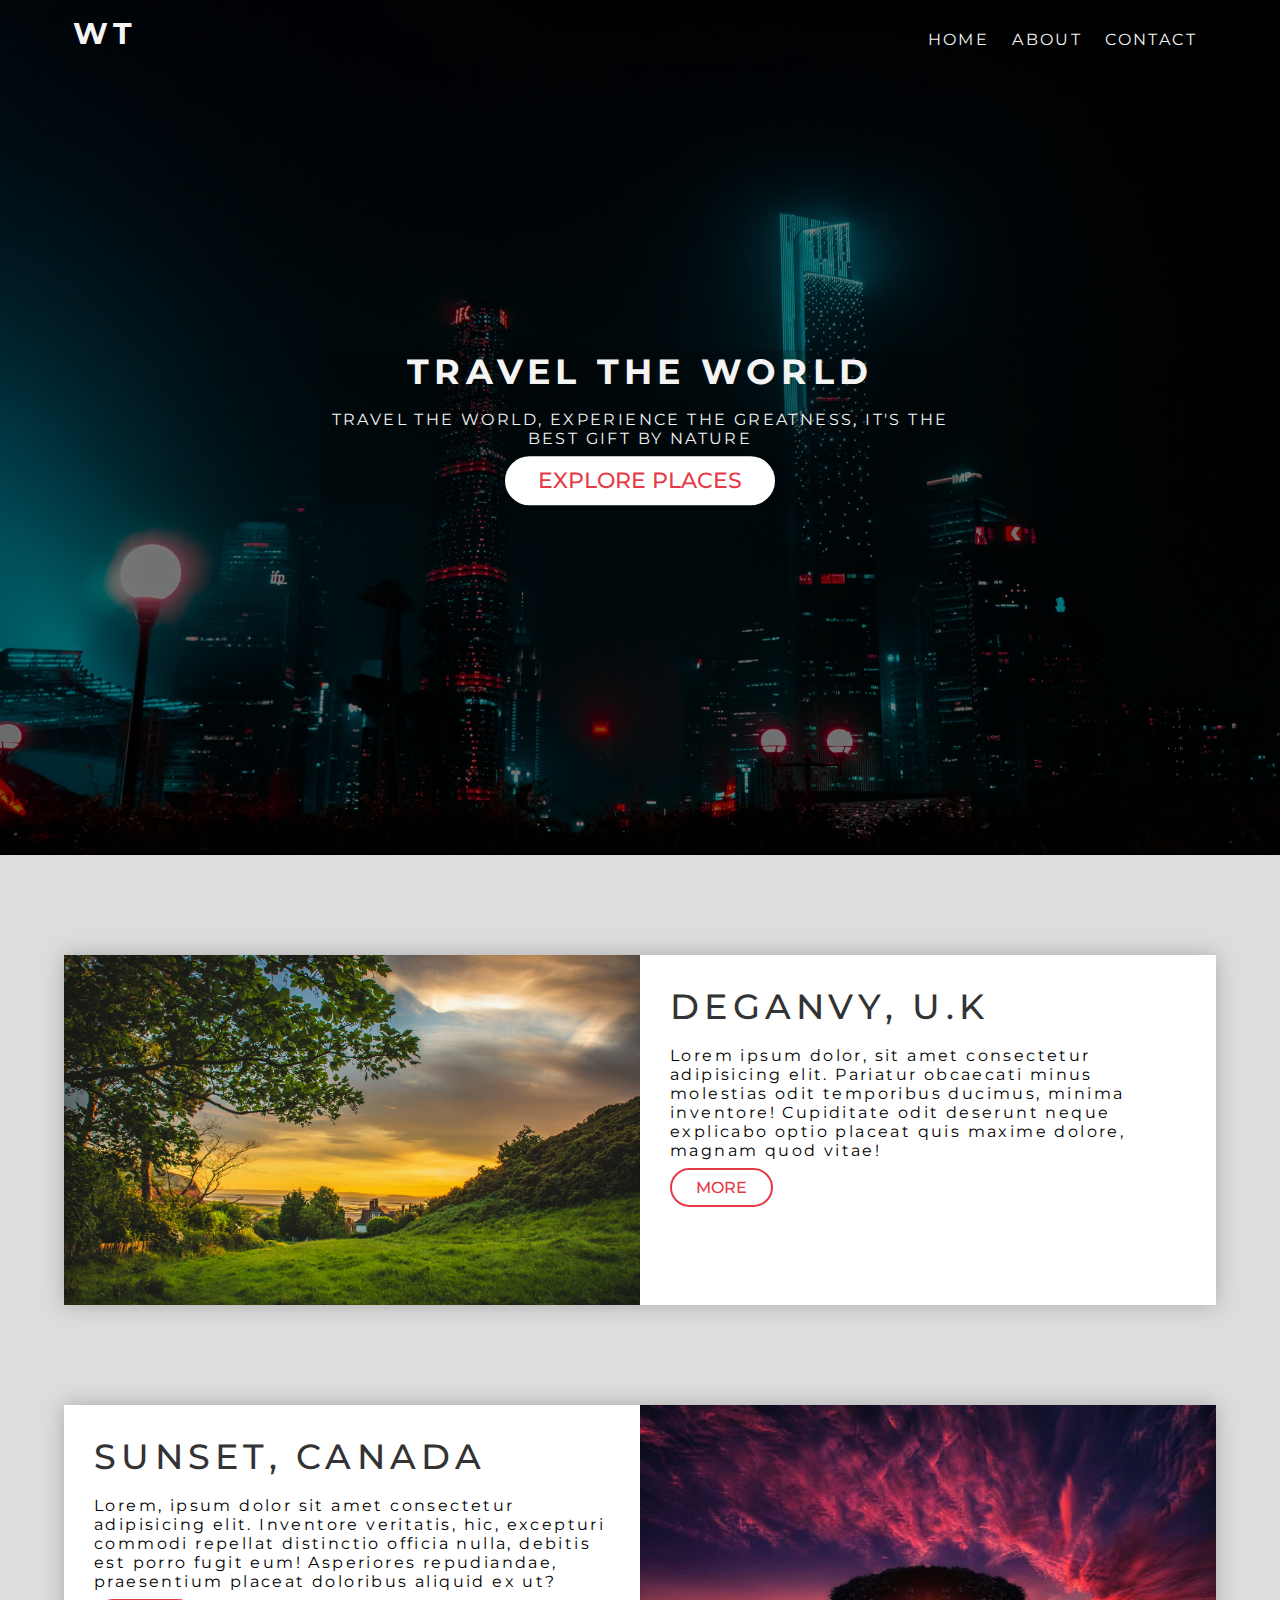
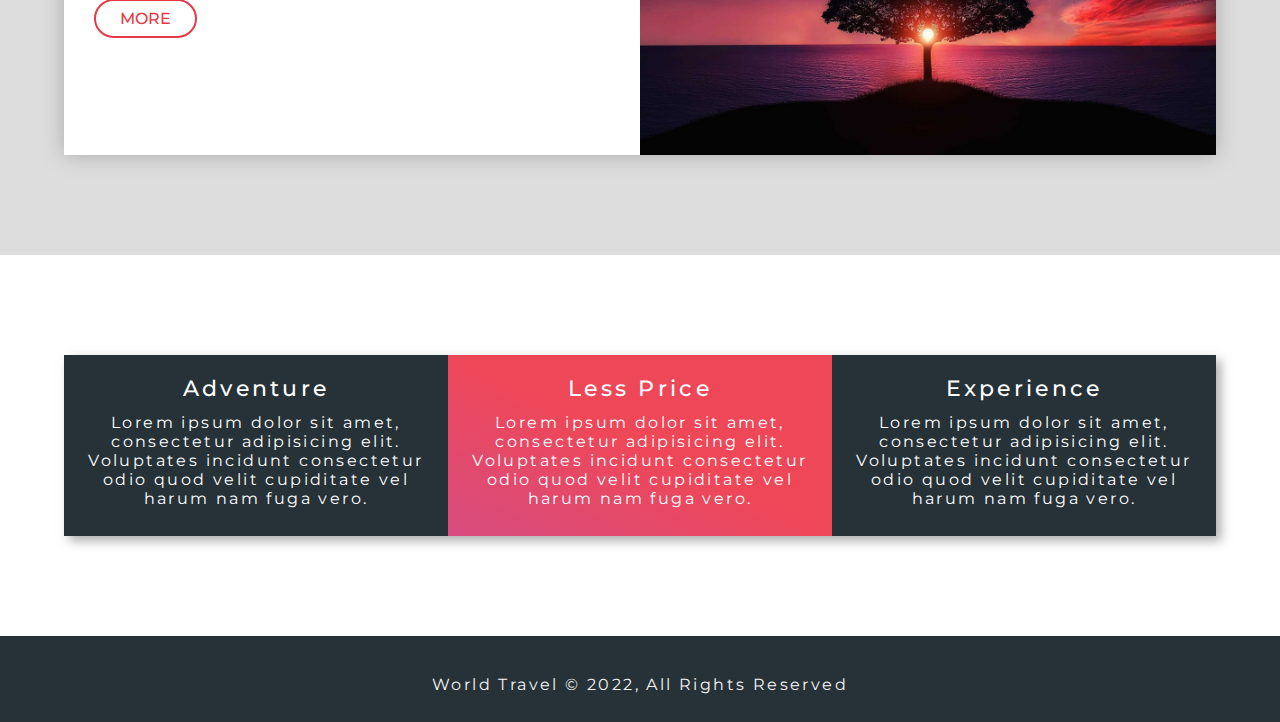
<file: Travel Website/index.html>
<!DOCTYPE html>
<html lang="en">
<head>
    <meta charset="UTF-8">
    <meta http-equiv="X-UA-Compatible" content="IE=edge">
    <meta name="viewport" content="width=device-width, initial-scale=1.0">
    <link rel="stylesheet" href="https://cdnjs.cloudflare.com/ajax/libs/font-awesome/6.1.1/css/all.min.css" integrity="sha512-KfkfwYDsLkIlwQp6LFnl8zNdLGxu9YAA1QvwINks4PhcElQSvqcyVLLD9aMhXd13uQjoXtEKNosOWaZqXgel0g==" crossorigin="anonymous" referrerpolicy="no-referrer" />
    <title>Travel Website | Welcome</title>
    <link rel="stylesheet" href="./CSS/style.css">
</head>
<body>
    <header class="header">
        <nav class="navbar">
            <div class="container">
                <h1 class="logo lg-heading text-light">
                    <a href="./index.html">WT</a>
                </h1>
                <ul class="nav-items">
                    <li class="nav-item"><a href="./index.html">Home</a></li>
                    <li class="nav-item"><a href="./about.html">About</a></li>
                    <li class="nav-item"><a href="./contact.html">Contact</a></li>
                </ul>
            </div>
        </nav>

        <div class="header-content">
            <h1 class="lg-heading text-light">travel the world</h1>
            <p class="text-light">travel the world, experience the greatness, it's the best gift by nature</p>
            <a href="#explore-places" class="btn btn-primary text-red md-heading">Explore Places</a>
        </div>
    </header>

    <section class="showcase" id="explore-places">
        <div class="container">
            <div class="row row1">
                <div class="img-box">
                    <img src="./img/showcase-photo3.jpg" alt="Image description">
                </div>
                <div class="text-box">
                    <h2 class="lg-heading text-black ">DEGANVY, U.K</h2>
                    <p class="text-grey">Lorem ipsum dolor, sit amet consectetur adipisicing elit. 
                       Pariatur obcaecati minus molestias odit temporibus ducimus,
                       minima inventore! Cupiditate odit deserunt neque explicabo 
                       optio placeat quis maxime dolore, magnam quod vitae!</p>
                       <a href="./about.html" class="btn btn-secondary text-red">More</a>
                </div>
            </div>
            <div class="row row2">
                <div class="img-box">
                    <img src="./img/showcase-photo1.jpg" alt="">
                </div>
                <div class="text-box">
                    <h2 class="lg-heading text-black ">SUNSET, CANADA</h2>
                    <p class="text-grey" >Lorem, ipsum dolor sit amet consectetur adipisicing elit.
                       Inventore veritatis, hic, excepturi commodi repellat distinctio 
                       officia nulla, debitis est porro fugit eum! Asperiores repudiandae, 
                       praesentium placeat doloribus aliquid ex ut?</p>
                       <a href="./about.html" class="btn btn-secondary text-red">More</a>
                </div>
            </div>
        </div>
    </section>

    <section class="features">
        <div class="container">
            <div class="box-wrapper">
                <div class="box box-1">
                    <i class="fas fa-route fa-2x text-red"></i>
                    <h2 class="md-heading">Adventure</h2>
                    <p>Lorem ipsum dolor sit amet, consectetur adipisicing elit. Voluptates 
                       incidunt consectetur odio quod velit cupiditate vel harum nam fuga vero.</p>
                </div>
                <div class="box box-2">
                    <i class="fas fa-strikethrough fa-2x"></i>
                 <h2 class="md-heading">Less Price</h2>
                    <p>Lorem ipsum dolor sit amet, consectetur adipisicing elit. Voluptates 
                        incidunt consectetur odio quod velit cupiditate vel harum nam fuga vero.</p>
                </div>
                <div class="box box-3">
                    <i class="fas fa-user-check fa-2x text-red"></i>
                    <h2 class="md-heading">Experience</h2>
                    <p>Lorem ipsum dolor sit amet, consectetur adipisicing elit. Voluptates 
                        incidunt consectetur odio quod velit cupiditate vel harum nam fuga vero.</p>
                </div>
            </div>
        </div>
    </section>

    <footer class="footer">
        <div class="social-media-links">
            <a href="https://www.facebook.com/"><i class="fab fa-facebook fa-4x text-light"></i></a>
            <a href="https://twitter.com/"><i class="fab fa-instagram fa-4x text-light"></i></a>
            <a href="https://www.instagram.com/"><i class="fab fa-twitter fa-4x text-light"></i></a>
        </div>
        <p>World Travel &copy; 2022, All Rights Reserved</p>
    </footer>
</body>
</html>
</file>
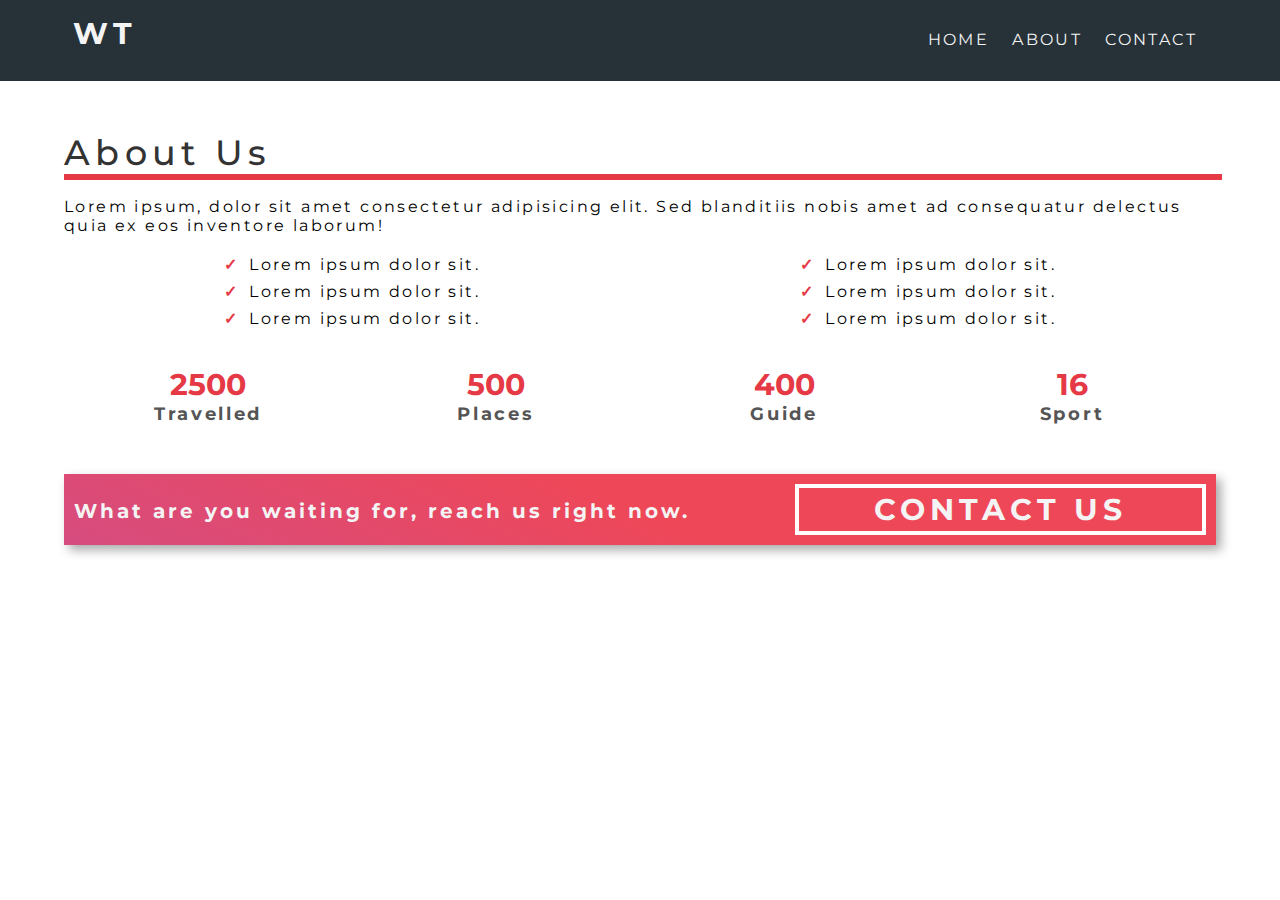
<file: Travel Website/about.html>
<!DOCTYPE html>
<html lang="en">
<head>
    <meta charset="UTF-8">
    <meta http-equiv="X-UA-Compatible" content="IE=edge">
    <meta name="viewport" content="width=device-width, initial-scale=1.0">
    <link rel="stylesheet" href="https://cdnjs.cloudflare.com/ajax/libs/font-awesome/6.1.1/css/all.min.css" integrity="sha512-KfkfwYDsLkIlwQp6LFnl8zNdLGxu9YAA1QvwINks4PhcElQSvqcyVLLD9aMhXd13uQjoXtEKNosOWaZqXgel0g==" crossorigin="anonymous" referrerpolicy="no-referrer" />
    <title>Travel Website | About Page</title>
    <link rel="stylesheet" href="./CSS/style.css">
</head>
<body>
    <nav class="navbar bg-dark">
        <div class="container">
            <h1 class="logo lg-heading text-light">
                <a href="./index.html">WT</a>
            </h1>
            <ul class="nav-items">
                <li class="nav-item"><a href="./index.html">Home</a></li>
                <li class="nav-item"><a href="./about.html">About</a></li>
                <li class="nav-item"><a href="./contact.html">Contact</a></li>
            </ul>
        </div>
    </nav>

    <section class="about">
        <div class="container">
            <h2 class="lg-heading text-black about-heading">About Us</h2>
            <p class="text-grey">Lorem ipsum, dolor sit amet consectetur adipisicing elit. Sed blanditiis nobis amet ad consequatur delectus quia ex eos inventore laborum!</p>
            <div class="about-wrapper">
                <div class="left">
                    <ul>
                        <li>Lorem ipsum dolor sit.</li>
                        <li>Lorem ipsum dolor sit.</li>   
                        <li>Lorem ipsum dolor sit.</li>      
                    </ul>
                </div>
                <div class="right">
                    <ul>
                        <li>Lorem ipsum dolor sit.</li>
                        <li>Lorem ipsum dolor sit.</li>   
                        <li>Lorem ipsum dolor sit.</li>      
                    </ul>
                </div>
            </div>    
            
            <div class="counts">
                <div class="count-item count-item1 ">
                    <span>2500</span> 
                    <p>Travelled</p>
                </div>
                <div class="count-item count-item2">
                    <span>500</span>
                    <p>Places</p>
                </div>
                <div class="count-item count-item3">
                    <span>400</span>
                    <p>Guide</p>
                </div>
                <div class="count-item count-item4">
                    <span>16</span>
                    <p>Sport</p>
                </div>
            </div>

            <div class="cta-banner">
                <div class="cta-banner-left">
                    <p class="cta-line">What are you waiting for, reach us right now.</p>
                </div>
                <div class="cta-banner-right ">
                    <a href="./contact.html" class="btn-cta">Contact Us</a>
                </div>
            </div>
        </div>
    </section>
</body>
</html>
</file>
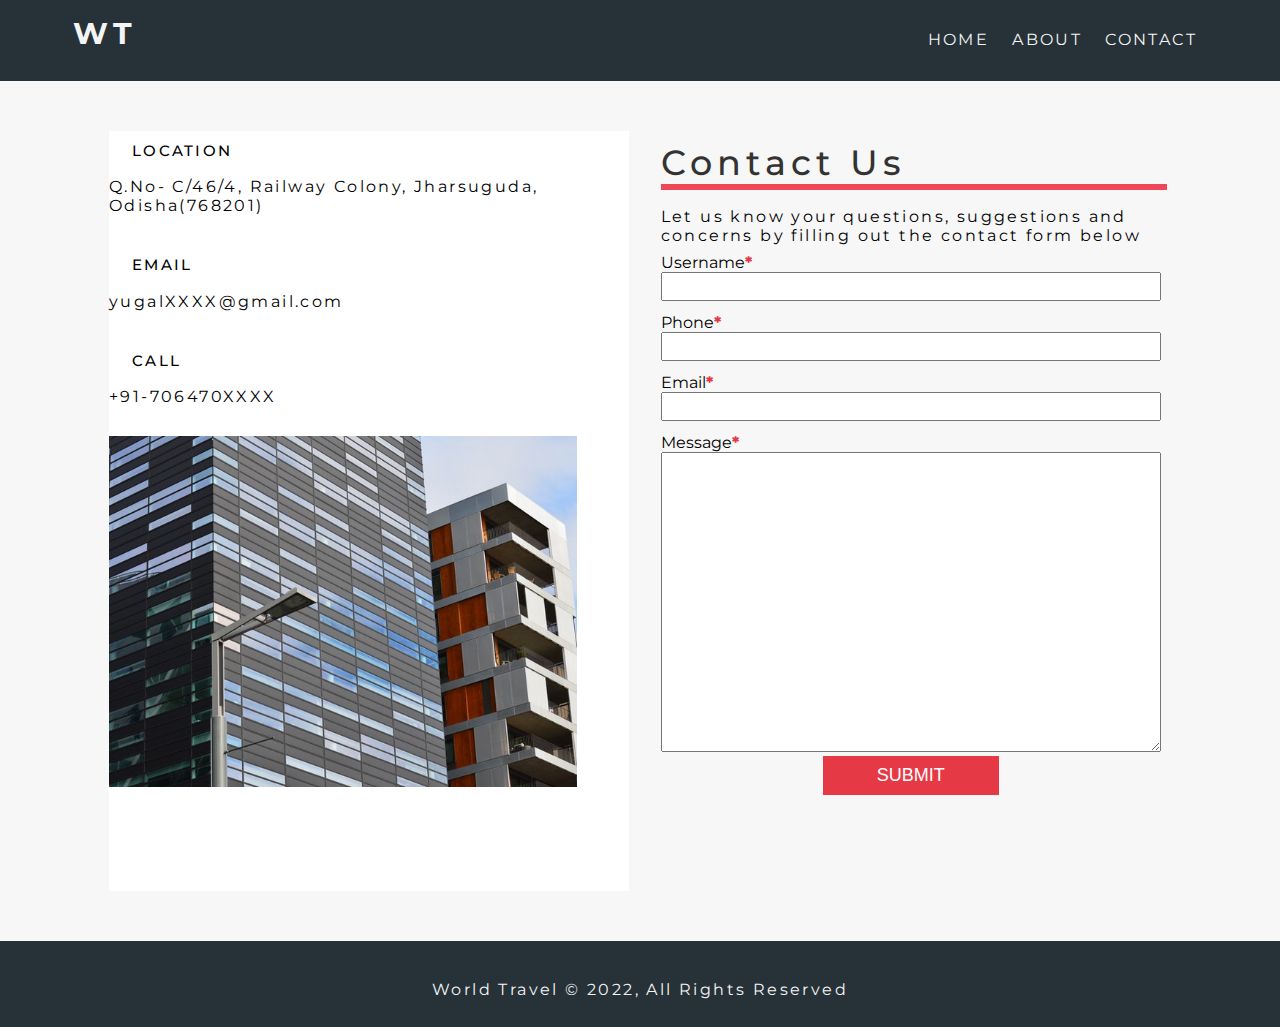
<file: Travel Website/contact.html>
<!DOCTYPE html>
<html lang="en">
<head>
    <meta charset="UTF-8">
    <meta http-equiv="X-UA-Compatible" content="IE=edge">
    <meta name="viewport" content="width=device-width, initial-scale=1.0">
    <link rel="stylesheet" href="https://cdnjs.cloudflare.com/ajax/libs/font-awesome/6.1.1/css/all.min.css" integrity="sha512-KfkfwYDsLkIlwQp6LFnl8zNdLGxu9YAA1QvwINks4PhcElQSvqcyVLLD9aMhXd13uQjoXtEKNosOWaZqXgel0g==" crossorigin="anonymous" referrerpolicy="no-referrer" />
    <title>Travel Website | Contact Page</title>
    <link rel="stylesheet" href="./CSS/style.css">
</head>
<body>
    <nav class="navbar bg-dark">
        <div class="container">
            <h1 class="logo lg-heading text-light">
                <a href="./index.html">WT</a>
            </h1>
            <ul class="nav-items">
                <li class="nav-item"><a href="./index.html">Home</a></li>
                <li class="nav-item"><a href="./about.html">About</a></li>
                <li class="nav-item"><a href="./contact.html">Contact</a></li>
            </ul>
        </div>
    </nav>

    <section class="contact-form">
        <div class="form-wrapper">
            <div class="container">
                <div class="company-address">
                    <div class="address-group">
                        <i class="fas fa-map-marker alt fa-3x text-red "></i>
                        <h2 class="text-grey">Location</h2>
                        <p>Q.No- C/46/4, Railway Colony, Jharsuguda, Odisha(768201)</p>
                    </div>
                    <div class="address-group">
                        <i class=" far fa-envelope fa-3x text-red "></i>
                        <h2 class="text-grey">Email</h2>
                        <p>yugalXXXX@gmail.com</p>
                    </div>
                    <div class="address-group">
                        <i class="fas fa-phone-square-alt fa-3x text-red "></i>
                        <h2 class="text-grey">Call</h2>
                        <p>+91-706470XXXX</p>
                    </div>
                    <img src="./img/company-img.jpg" alt="Company Image">
                </div>
    
                <form action="" class="form">
                    <h1 class="lg-heading text-black">Contact Us</h1>
                    <p class="text-grey">Let us know  your questions, suggestions and concerns by filling out the contact form below </p>
    
                    <div class="form-group">
                        <label for="username">Username</label>
                        <input type="text" name="username" required>
                    </div>
    
                    <div class="form-group">
                        <label for="phone">Phone</label>
                        <input type="text" name="phone" required>
                    </div>
    
                    <div class="form-group">
                        <label for="email">Email</label>
                        <input type="email" name="email" required>  
                    </div>
                        
                    <div class="form-group"></div>
                        <label for="message">Message</label>
                        <textarea name="" id="message"></textarea>
                        <button type="submit" class="form-btn">Submit</button>
                    </div> 
                    
                </form>
            </div>
        </div>
    </section>

    <footer class="footer">
        <div class="social-media-links">
            <a href="https://www.facebook.com/"><i class="fab fa-facebook fa-4x text-light"></i></a>
            <a href="https://twitter.com/"><i class="fab fa-instagram fa-4x text-light"></i></a>
            <a href="https://www.instagram.com/"><i class="fab fa-twitter fa-4x text-light"></i></a>
        </div>
        <p>World Travel &copy; 2022, All Rights Reserved</p>
    </footer>
    
</body>
</html>
</file>
<file: Travel Website/CSS/style.css>
@import url('https://fonts.googleapis.com/css2?family=Montserrat:wght@300;400;500;700&display=swap');

*{
    margin: 0;
    padding: 0;
    box-sizing: border-box;
}

/* ################### html-element styling ############# */

html{
    font-size: 62.5%;
}

body{
    font-family: 'Montserrat' ,'sans-serif';
}

ul li{
    list-style: none;
}

a{
    font-size: 1.6rem;
    text-decoration: none;
}

p , li{
    font-size: 1.6rem;
    margin-bottom: 0.5em;
    letter-spacing: 0.15em;

}

h1 , h2 , h3{
    margin-bottom: 0.5em;
    letter-spacing: 0.15em;
    font-weight: 500;
}

/* ########################## utility classes ################ */

.container{
    max-width: 1200px;
    width: 90%;
    margin: 0 auto;
}

.lg-heading{
    font-size: 3.5rem;
}

.md-heading{
    font-size: 2.2rem;
}

.text-red{
    color: #e63946;
}

.text-light{
    color: #f4f4f4;
}

.text-black{
    color: #333;
}

.text-gray{
    color: #555555;
}

.bg-dark{
   background: #263238; 
}

.btn{
    display: inline-block;
    padding: 0.5em 1.5em;
    font-weight: 500;
    text-transform: uppercase;
    margin: 0}

.btn-primary{
    background-color: white;
    border-radius: 10em;
}

.btn-secondary{
    border: 2px solid #e63946;
    border-radius: 1.5em;
    color: #e63946;
    background: #fff;
}

.btn-primary:hover{
    background-color: #ddd;
}

.btn-secondary:hover{
    background-color: #fcf3f2;
}

/* ################### header styling ################# */

.header{
    position: relative;
    height: 95vh;
    background-image: linear-gradient(rgba(0,0,0,0.5), rgba(0,0,0,0.5)),  url('../img/header-image.jpg');
    background-position: center;
    background-size: cover;
    background-repeat: no-repeat;
}
.navbar{
    padding: 1rem;
}

.navbar .logo{
    float: left;
}

.navbar .nav-items{
    float: right;
    margin-top: 1rem;
    text-transform: uppercase;
}

.navbar .nav-item{
    display: inline-block ;
    padding: 1rem;
}

.navbar a:link , .navbar a:visited{
    color: #f4f4f4;
}

.navbar a{
    padding-bottom: 0.3rem;
}

.navbar h1 a{
    padding-bottom: 0.3rem;
    font-weight: bold;
    font-size: 3rem;
}

.navbar a:hover{
    border-bottom: 1px solid #fff;
}

.navbar::after{
    content: "";
    display: block;
    clear: both;
}

/* ################ header content styling ############ */

.header-content{
    position: absolute;
    text-align: center;
    top: 50%;
    left: 50%;
    transform: translate(-50% , -50%);
    background: linear-gradient(rgba(0,0,0,0.2),rgba(0,0,0,0.2));
}

.header-content h1{
    text-transform: uppercase;
    font-weight: 700;
}

.header-content p{
    text-transform: uppercase;
}

/* ################# showcase section styling ############### */
.showcase{
    background: #ddd;
    padding: 10rem 0;
}

.row{
    height: 350px;
    background: #fff;
    box-shadow: 0px 0px 20px 0px #aaa;
}

.row1{
    margin-bottom: 10rem;
}

.row1 .img-box , .row2 .text-box{
    float: left;
    width: 50%;
}

.row1 .text-box , .row2 .img-box{
    float: right;
    width: 50%;
}

.row .img-box{
    height: 100%;
}


.row .text-box{
    padding: 3rem;
}

.row .img-box img{
    display: inline-block;
    width:100%;
    height: 100%;
    object-fit: cover;
}

.row::after{
    content: "";
    display: block;
    clear: both;
}

/* ################## feature section styling ############# */

.features{
    padding: 10rem 0;
}

.box-wrapper{
    box-shadow: 5px 5px 10px rgba(102 , 102 ,102 , 0.521);
}

.box{
    width: 33.333333%;
    float: left;
    padding: 2rem;
    text-align: center;
}

.box-1 , .box-3{
    background-color: #263238;
    color: white;
}

.box-2{
    background: linear-gradient(25deg , #d64c7f , #ee4758 50%);
    color: white;
}

.box-wrapper::after{
    content: "";
    display: block;
    clear: both;
}

/* ################### footer styling ################ */
.footer{
    background: #263238;
    color: #f4f4f4;
    padding: 2rem;
    text-align: center;
}

.social-media-links i {
    margin: 2rem;
}

/* ###################### about page styling ##################### */

.about{
    padding: 5rem 0;
}

/* .about-heading{
    border-bottom: 6px solid #e63946 ;
} */

.about-heading::after{
    content: '';
    display: block;
    border: 3px solid #e63946 ;
    width: 100%;
}

/* ############ about wrapper ############ */

.about-wrapper{
    text-align: center;
    margin-top: 2rem;
}

.about-wrapper .left{
    float: left;
    width: 50%;
}

.about-wrapper .right{
    float: right;
    width: 50%;
}

.about-wrapper::after{
    content: "";
    display: block;
    clear: both;
}

.about-wrapper li::before{
    content: "\2713";
    color: #e63946;
    font-weight: bold;
    padding-right: 1rem;
}

/* ################### count style ############### */

.counts{
    margin-top: 3rem ;
}

.count-item{
    width: 25%;
    text-align: center;
    float: left;
}

.counts::after{
    content: "";
    display: block;
    clear: both;
}

.count-item span{
    font-size: 3rem;
    font-weight: 700;
    color: #e63946;
}

.count-item p{
    font-weight: 700;
    color: #555;
    font-size: 1.8rem;
}

/* ############### banner styling ############# */

.cta-banner{
    background: linear-gradient(25deg , #d64c7f , #ee4758 50%);
    color: #f4f4f4;
    padding: 1rem;
    box-shadow: 5px 5px 10px #00000057;
    margin-top: 4rem;
}

.cta-banner-left{
    width: 60%;
    float: left;
}

.cta-banner-right{
    width: 40%;
    float: right;
    text-align: right ;
}

.btn-cta{
    text-align: center;
    display: inline-block;
    font-weight: 700;
    font-size: 3rem;
    text-transform: uppercase;
    border: 4px solid white;
    padding: 0.3rem 2.5em;
    letter-spacing: 0.5rem;
    color: #f4f4f4;

}

.cta-line{
    font-weight: 700;
    font-size: 2rem;
    margin-top: 1.5rem;
}

.cta-banner::after{
    content: "";
    display: block;
    clear: both;
}

/* ################ contact page styling ############# */
.contact-form{
    padding: 5rem;
    background: #f7f7f7;
}

.form-wrapper::after{
    content: "";
    display: block;
    clear: both;
}

.form-wrapper .company-address{
    height: 760px;
    background: #fff;
    float: left;
    width: 49%;
}

.form-wrapper .company-address i{
    display: inline-block;
    margin-right: 1rem;
}

.form-wrapper .address-group{
    margin-bottom: 3rem;
}

.form-wrapper .company-address img{
    width: 90%;
    min-height: 35rem ;
    object-fit: cover;
    object-position: right;
}

.form-wrapper .company-address h2{
    display: inline-block;
    text-transform: uppercase;
    padding: 1rem;
}

/* ############### form styling ############ */
.form-wrapper .form{
    height: 760px;
    font-size: 1.6rem;
    float: right;
    width: 49%;
    padding: 1rem;
}

.form h1::after{
    content: "";
    display: block;
    border: 3px solid #ee4758;
    width: 100%;
}

.form-wrapper .form label{
    display: block;
}

.form-wrapper .form input{
    padding: 0.5rem;
    width: 100%;
}

.form-wrapper .form .form-group{
    margin-bottom: 1.2rem;
}

.form-wrapper .form label::after{
    content: "*";
    color: #e63946;
    font-weight: 800;
}

.form-wrapper .form textarea{
    width: 100%;
    height: 300px;
}

.form-btn{
    display: block;
    margin: 0 auto;
    padding: 0.5em 3em;
    font-size: 1.8rem;
    text-transform: uppercase;
    background: #e63946;
    color: #fff;
    outline: none;
    border: none;
    cursor: pointer;
}

/* ###################### media queries ################  */

@media (max-width: 500px){
    html{
        font-size: 50%;
    }

    .navbar .nav-items , .navbar .logo{
        float: none;
        display: block;
        text-align: center;
        width: 100%;
    }

    .row{
        height: auto;
        width: 100%;
    }

    .row .img-box , .row .text-box{
        float: none;
        width: 100%;
        text-align: center;
    }

    .features .box{
        float: none;
        width: 100%;
        height: auto;
        text-align: center;
        box-shadow: 5px 5px 10px rgba(102 , 102 ,102 , 0.521);
    }

    .features .box-2 , .features .box-3{
        margin-top: 7rem;
    }

    .box-wrapper{
        box-shadow: none;
    }

    .cta-banner-left , .cta-banner-right{
        float: none;
        width: 100%;
        text-align: center;      
    }

    .form-wrapper .company-address{
        float: none;
        width: 100%;
        height: auto;
        margin-bottom: 5rem;
    }

    .form-wrapper .form{
        float: none;
        width: 100%;
        height: auto;
    }
    
}

@media (min-width: 501px) and (max-width:768px){
    html{
        font-size: 8px;
    }
    p{
        font-size: 1.8rem;
    }

    html{
        font-size: 50%;
    }

    .navbar .nav-items , .navbar .logo{
        float: none;
        display: block;
        text-align: center;
        width: 100%;
    }

    .row{
        height: auto;
        width: 100%;
    }

    .row .img-box , .row .text-box{
        float: none;
        width: 100%;
        text-align: center;
    }

    .featues .box{
        float: none;
        width: 100%;
        height: auto;
        text-align: center;
        box-shadow: 5px 5px 10px rgba(102 , 102 ,102 , 0.521);
    }

    .featues .box-2 , .featues .box-3{
        margin-top: 7rem;
    }

    .box-wrapper{
        box-shadow: none;
    }

    .cta-banner-left , .cta-banner-right{
        float: none;
        width: 100%;
        text-align: center;      
    }

    .form-wrapper .company-address{
        float: none;
        width: 100%;
        height: auto;
        margin-bottom: 5rem;
    }

    .form-wrapper .form{
        float: none;
        width: 100%;
        height: auto;
    }
}

@media (min-width:769px) and (max-width:1200){
    html{
        font-size: 56.25%;
    }

    .row .text-box h2{
        font-size: 2.2rem;
        font-weight: 500;
    }
}

@media (orientation: landscape) and (max-height:500px) {
    .header{
        height:90vmax;
    }
}
</file>
